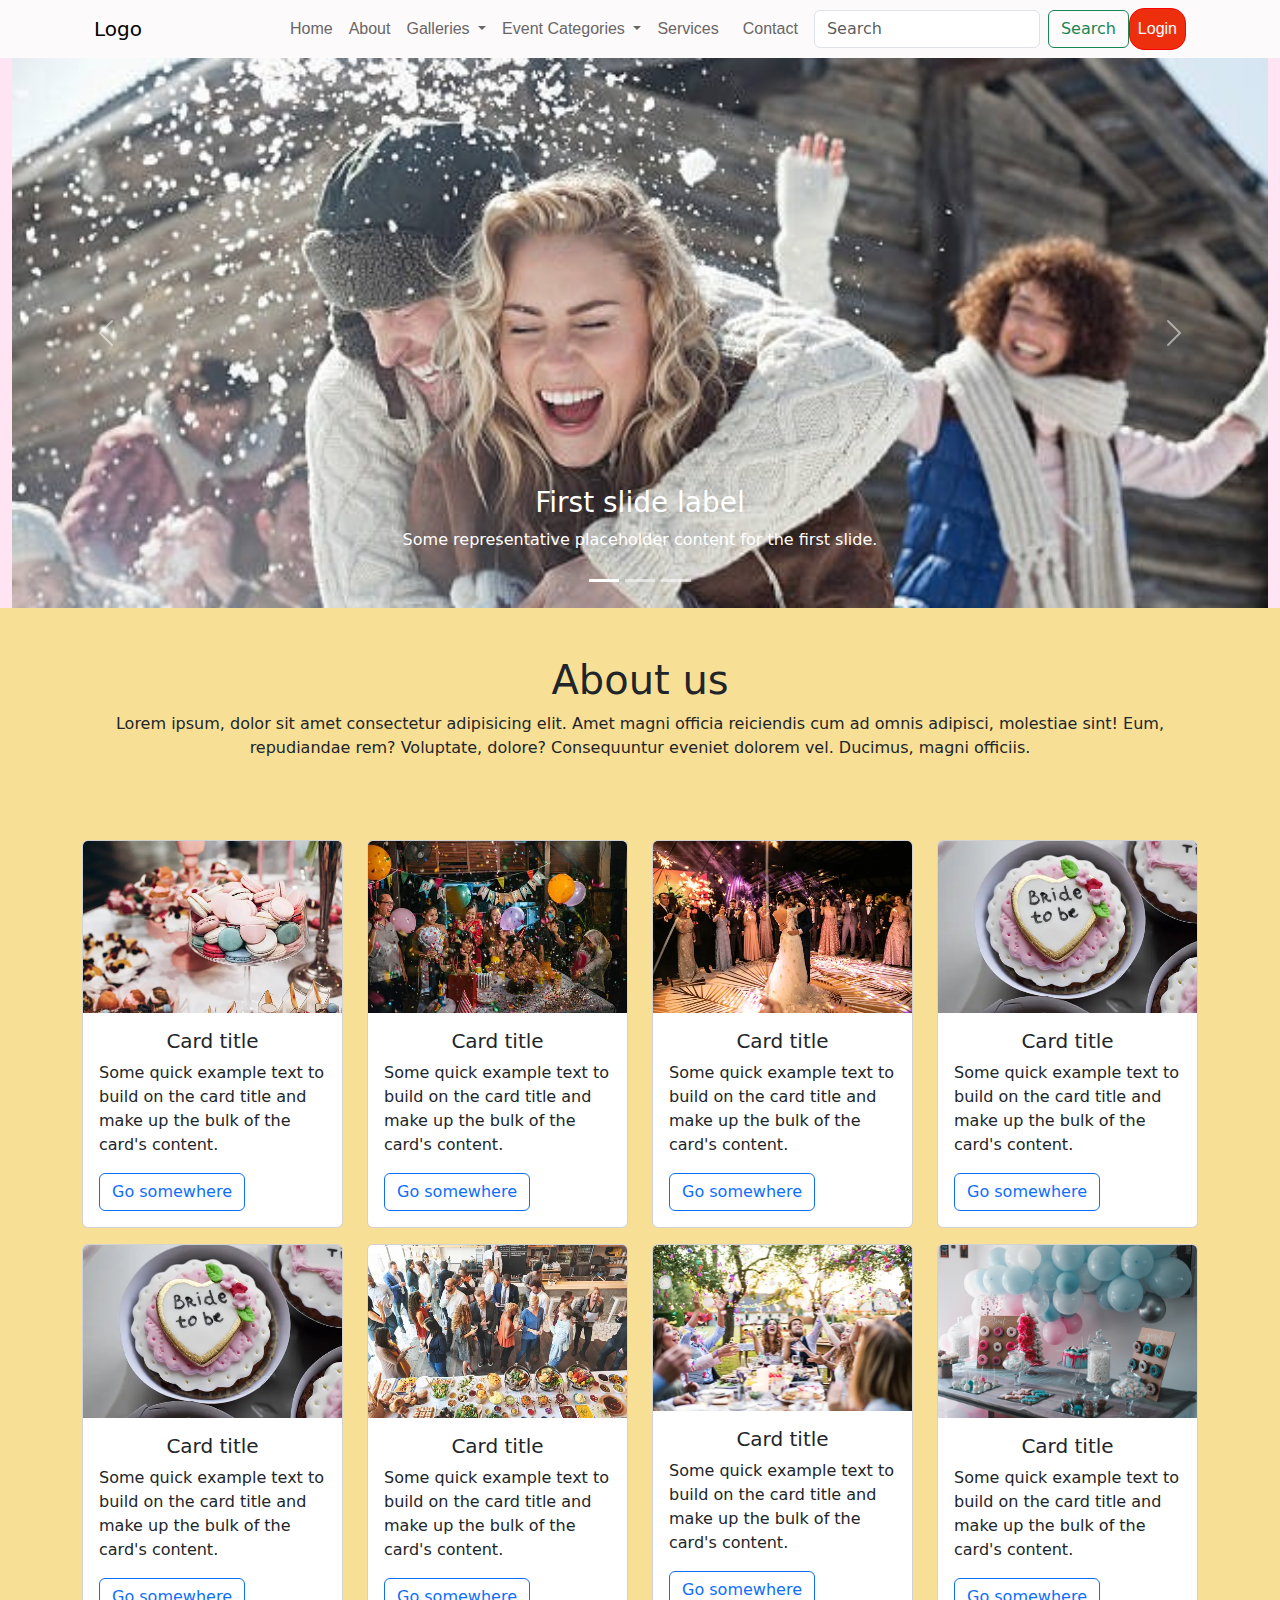
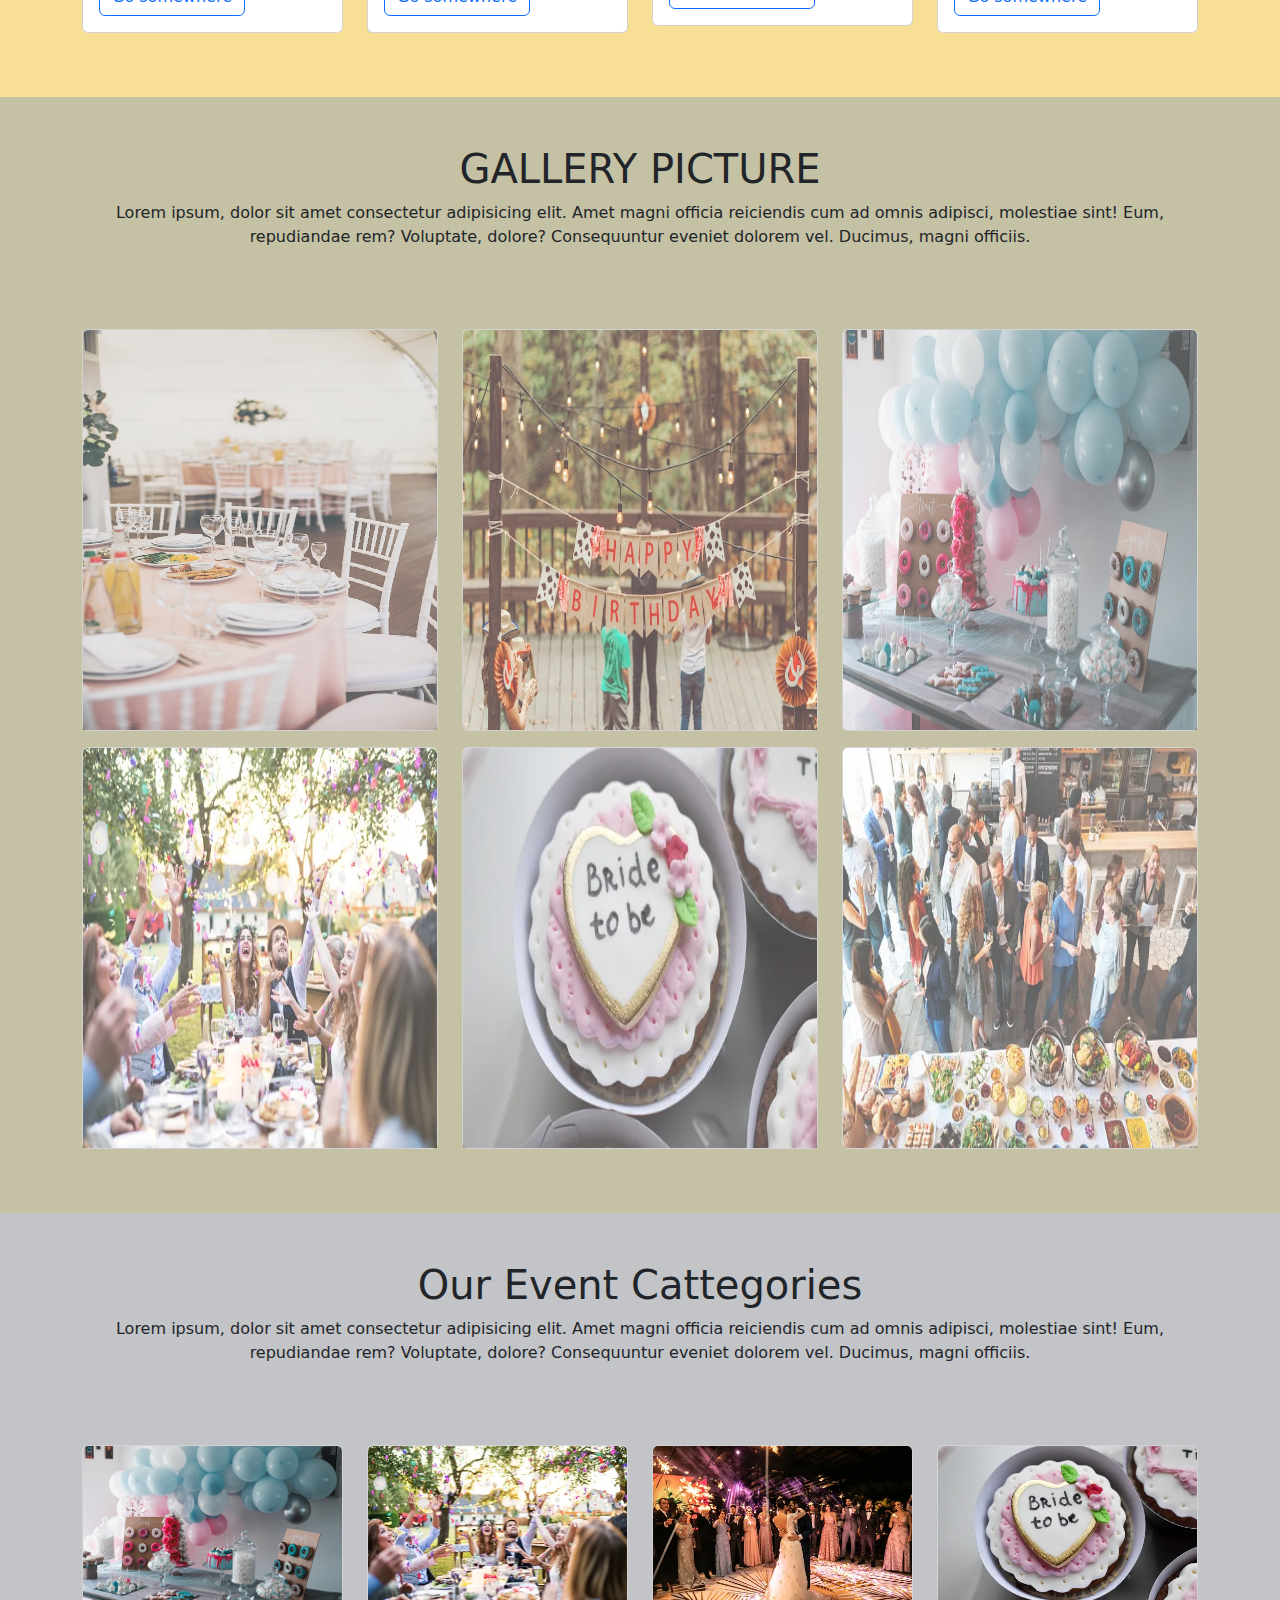
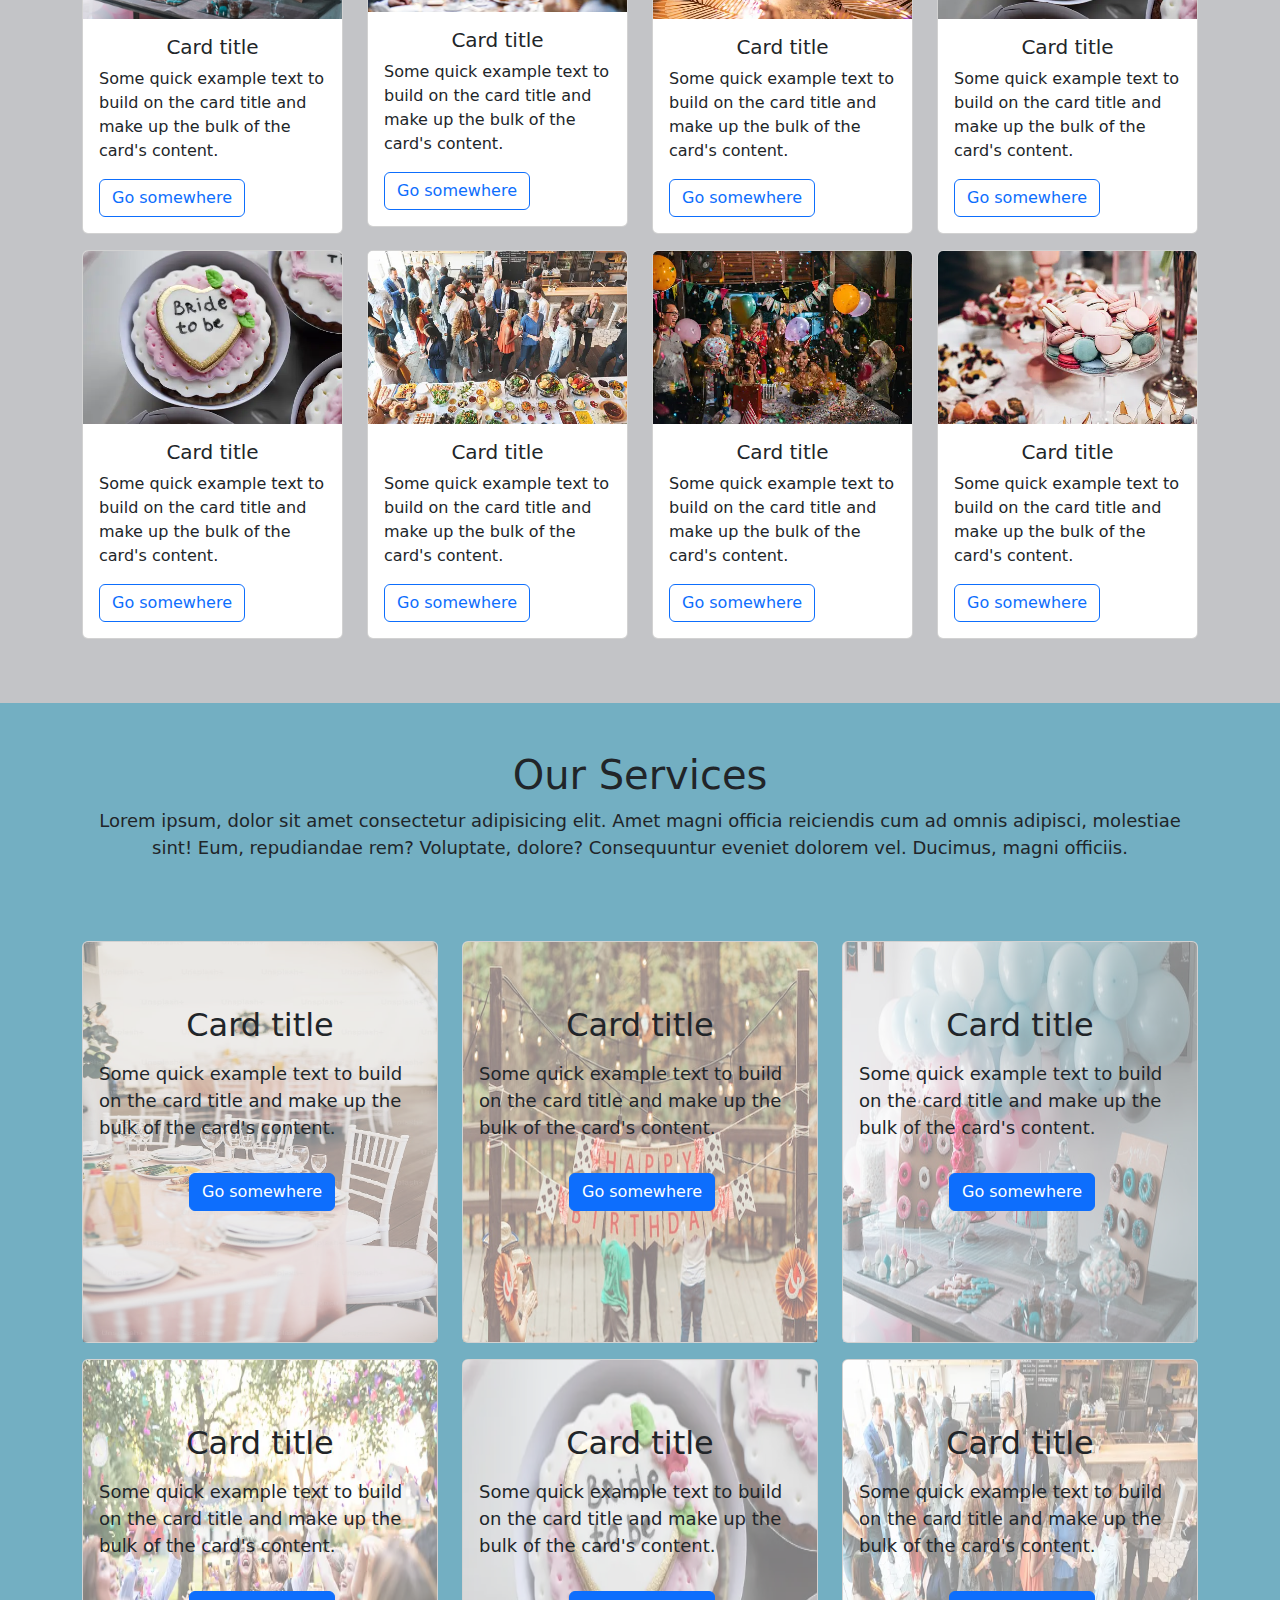
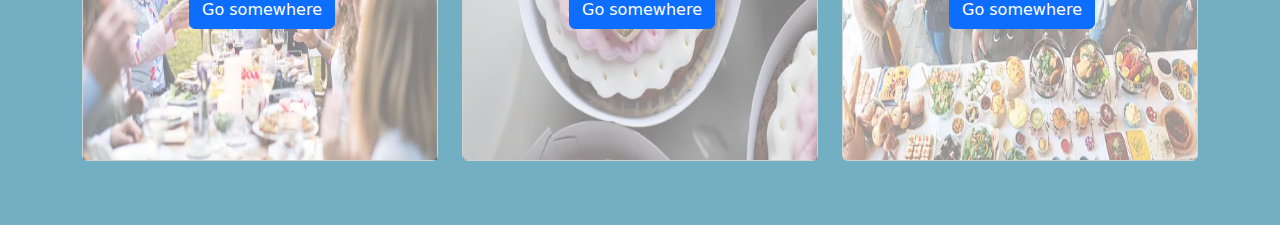
<file: index.html>
<!DOCTYPE html>
<html lang="en">

  <head>
    <meta charset="UTF-8">
    <meta name="viewport" content="width=device-width, initial-scale=1.0">
    <!-- boostrap link -->
    <link
      href="https://cdn.jsdelivr.net/npm/bootstrap@5.1.3/dist/css/bootstrap.min.css"
      rel="stylesheet">
    <link rel="stylesheet" href="index.css">
    <title>Digital Event Planning & Solution</title>

  </head>

  <body>
    <div class="container-fluid sticky-top">
      <div class="container">
        <nav class="navbar navbar-expand-lg ">
          <div class="container-fluid">
            <a class="navbar-brand " href="#">Logo</a>
            <button class="navbar-toggler navbar-light" type="button"
              data-bs-toggle="collapse"
              data-bs-target="#navbarSupportedContent"
              aria-controls="navbarSupportedContent" aria-expanded="false"
              aria-label="Toggle navigation">
              <span class="navbar-toggler-icon"></span>
            </button>
            <div class="collapse navbar-collapse" id="navbarSupportedContent">
              <ul class="navbar-nav ms-auto mb-2 mb-lg-0">
                <li class="nav-item">
                  <a class="nav-link" aria-current="page" href="#">Home</a>
                </li>
                <li class="nav-item">
                  <a class="nav-link" href="#aboutus">About</a>
                </li>
                <li class="nav-item dropdown">
                  <a class="nav-link dropdown-toggle" href="#galleries"
                    id="navbarDropdown" role="button"
                    data-bs-toggle="dropdown" aria-expanded="false">
                    Galleries
                  </a>
                  <ul class="dropdown-menu" aria-labelledby="navbarDropdown">
                    <li><a class="dropdown-item" href="#galleries">Event Themes</a></li>
                    <li><a class="dropdown-item" href="#galleries">Decorations</a></li>
                    <li><a class="dropdown-item" href="#galleries">Past Events</a></li>

                  </ul>
                </li>
                <li class="nav-item dropdown">
                  <a class="nav-link dropdown-toggle" href="#categories"
                    id="navbarDropdown" role="button"
                    data-bs-toggle="dropdown" aria-expanded="false">
                    Event Categories
                  </a>
                  <ul class="dropdown-menu" aria-labelledby="navbarDropdown">

                    <li style="position: relative;" class="something"><a
                        class="dropdown-item "
                        href="#categories">Parties</a>
                      <ul
                        style="position: absolute; left: 158px; top: 0px; background-color: rgb(253, 254, 255);">
                        <li><a class="dropdown-item" href="menu.html">Birthday
                            parties</a></li>
                        <li><a class="dropdown-item" href="menu.html">Anniversary
                            parties</a></li>
                        <li><a class="dropdown-item" href="menu.html">College
                            parties</a></li>
                        <li><a class="dropdown-item" href="menu.html">School
                            parties</a></li>
                      </ul>

                    </li>
                    <li>
                      <hr class="dropdown-divider">
                    </li>
                    <li style="position: relative;" class="something"><a
                        class="dropdown-item " href="#categories">Wedding
                        Events</a>
                      <ul
                        style="position: absolute; left: 158px; top: 0px; background-color: rgb(253, 254, 255); margin-left: auto;">
                        <li><a class="dropdown-item" href="menu.html">Engagement</a></li>
                        <li><a class="dropdown-item" href="menu.html">Mayun</a></li>
                        <li><a class="dropdown-item" href="menu.html">Mehndi</a></li>
                        <li><a class="dropdown-item" href="menu.html">Barat</a></li>
                        <li><a class="dropdown-item" href="menu.html">Waleema</a></li>
                      </ul>

                    </li>

                  </ul>
                </li>
                <li class="nav-item me-2">
                  <a class="nav-link" href="#services">Services</a>
                </li>
                <li class="nav-item me-2">
                  <a class="nav-link" href="contact.html">Contact</a>
                </li>
              </ul>
              <form class="d-flex ">
                <input class="form-control me-2" type="search"
                  placeholder="Search" aria-label="Search">
                <button class="btn btn-outline-success" type="submit">Search</button>

              </form>
              <ul class="navbar-nav mb-lg-0">
                <li class="nav-item text-center">
                  <a class="nav-link login" href="login.html">Login</a>
                </li>
              </ul>

            </div>
          </div>
        </nav>
      </div>
    </div>

    <div class="container-fluid slider">
      <!-- <div class="container"> -->
      <div class="row">
        <div id="carouselExampleCaptions" class="carousel slide"
          data-bs-ride="carousel">
          <div class="carousel-indicators">
            <button type="button" data-bs-target="#carouselExampleCaptions"
              data-bs-slide-to="0" class="active"
              aria-current="true" aria-label="Slide 1"></button>
            <button type="button" data-bs-target="#carouselExampleCaptions"
              data-bs-slide-to="1"
              aria-label="Slide 2"></button>
            <button type="button" data-bs-target="#carouselExampleCaptions"
              data-bs-slide-to="2"
              aria-label="Slide 3"></button>
          </div>
          <div class="carousel-inner image">
            <div class="carousel-item active ">

              <div class="slider1 img-fluid">

              </div>
              <div class="carousel-caption d-none d-md-block">
                <h3>First slide label</h3>
                <p>Some representative placeholder content for the first
                  slide.</p>
              </div>
            </div>
            <div class="carousel-item">

              <div class="slider2 img-fluid">
              </div>
              <div class="carousel-caption d-none d-md-block">
                <h3>Second slide label</h3>
                <p>Some representative placeholder content for the second
                  slide.</p>
              </div>

            </div>
            <div class="carousel-item">

              <div class="slider3 img-fluid">
              </div>
              <div class="carousel-caption d-none d-md-block">
                <h3>Third slide label</h3>
                <p>Some representative placeholder content for the third
                  slide.</p>
              </div>
              <button class="carousel-control-prev" type="button"
                data-bs-target="#carouselExampleCaptions"
                data-bs-slide="prev">
                <span class="carousel-control-prev-icon" aria-hidden="true"></span>
                <span class="visually-hidden">Previous</span>
              </button>
              <button class="carousel-control-next" type="button"
                data-bs-target="#carouselExampleCaptions"
                data-bs-slide="next">
                <span class="carousel-control-next-icon" aria-hidden="true"></span>
                <span class="visually-hidden">Next</span>
              </button>
            </div>
            <button class="carousel-control-prev" type="button"
              data-bs-target="#carouselExampleCaptions"
              data-bs-slide="prev">
              <span class="carousel-control-prev-icon" aria-hidden="true"></span>
              <span class="visually-hidden">Previous</span>
            </button>
            <button class="carousel-control-next" type="button"
              data-bs-target="#carouselExampleCaptions"
              data-bs-slide="next">
              <span class="carousel-control-next-icon" aria-hidden="true"></span>
              <span class="visually-hidden">Next</span>
            </button>
          </div>
        </div>
      </div>
    </div>

    <!-- aboutus -->

    <div id="aboutus" class="container-fluid aboutus">
      <div class="container">
        <div class="row">
          <div class="mt-5 mb-5">
            <h1 class="text-center">About us </h1>
            <p class="text-center">Lorem ipsum, dolor sit amet consectetur
              adipisicing elit. Amet magni officia reiciendis cum ad omnis
              adipisci, molestiae sint! Eum, repudiandae rem? Voluptate, dolore?
              Consequuntur eveniet dolorem vel. Ducimus, magni officiis.</p>
          </div>
          <div class="col-lg-3 col-md-4 col-sm-6 mt-3">

            <div class="card">
              <img src="./image/istockphoto-1006692182-170667a.webp"
                class="card-img-top" alt="...">
              <div class="card-body">
                <h5 class="card-title text-center">Card title</h5>
                <p class="card-text">Some quick example text to build on the
                  card title and make up the bulk of the card's content.</p>
                <a href="#" class="btn btn-outline-primary">Go somewhere</a>
              </div>
            </div>
          </div>
          <div class="col-lg-3 col-md-4 col-sm-6 mt-3">
            <div class="card">
              <img src="./image/istockphoto-1139957268-170667a.webp"
                class="card-img-top" alt="...">
              <div class="card-body">
                <h5 class="card-title text-center">Card title</h5>
                <p class="card-text">Some quick example text to build on the
                  card title and make up the bulk of the card's content.</p>
                <a href="#" class="btn btn-outline-primary">Go somewhere</a>
              </div>
            </div>
          </div>

          <div class="col-lg-3 col-md-4 col-sm-6 mt-3">
            <div class="card">
              <img src="./image/istockphoto-1169564701-170667a.webp"
                class="card-img-top" alt="...">
              <div class="card-body">
                <h5 class="card-title text-center">Card title</h5>
                <p class="card-text">Some quick example text to build on the
                  card title and make up the bulk of the card's content.</p>
                <a href="#" class="btn btn-outline-primary">Go somewhere</a>
              </div>
            </div>
          </div>
          <div class="col-lg-3 col-md-4 col-sm-6 mt-3">
            <div class="card">
              <img src="./image/istockphoto-1317112064-170667a.webp"
                class="card-img-top" alt="...">
              <div class="card-body">
                <h5 class="card-title text-center">Card title</h5>
                <p class="card-text">Some quick example text to build on the
                  card title and make up the bulk of the card's content.</p>
                <a href="#" class="btn btn-outline-primary">Go somewhere</a>
              </div>
            </div>
          </div>
          <div class="col-lg-3 col-md-4 col-sm-6 mt-3">
            <div class="card">
              <img src="./image/istockphoto-1317112064-170667a.webp"
                class="card-img-top" alt="...">
              <div class="card-body">
                <h5 class="card-title text-center">Card title</h5>
                <p class="card-text">Some quick example text to build on the
                  card title and make up the bulk of the card's content.</p>
                <a href="#" class="btn btn-outline-primary">Go somewhere</a>
              </div>
            </div>
          </div>
          <div class="col-lg-3 col-md-4 col-sm-6 mt-3">
            <div class="card">
              <img src="./image/istockphoto-665393236-170667a.webp"
                class="card-img-top" alt="...">
              <div class="card-body">
                <h5 class="card-title text-center">Card title</h5>
                <p class="card-text">Some quick example text to build on the
                  card title and make up the bulk of the card's content.</p>
                <a href="#" class="btn btn-outline-primary">Go somewhere</a>
              </div>
            </div>
          </div>
          <div class="col-lg-3 col-md-4 col-sm-6 mt-3">
            <div class="card">
              <img src="./image/istockphoto-975796400-170667a.webp"
                class="card-img-top" alt="...">
              <div class="card-body">
                <h5 class="card-title text-center">Card title</h5>
                <p class="card-text">Some quick example text to build on the
                  card title and make up the bulk of the card's content.</p>
                <a href="#" class="btn btn-outline-primary">Go somewhere</a>
              </div>
            </div>
          </div>
          <div class="col-lg-3 col-md-4 col-sm-6 mt-3">
            <div class="card">
              <img src="./image/photo-1562967005-a3c85514d3e9 (1).jpeg"
                class="card-img-top" alt="...">
              <div class="card-body">
                <h5 class="card-title text-center">Card title</h5>
                <p class="card-text">Some quick example text to build on the
                  card title and make up the bulk of the card's content.</p>
                <a href="#" class="btn btn-outline-primary">Go somewhere</a>
              </div>
            </div>
          </div>
        </div>
      </div>
    </div>

    <!-- gallery picture -->

    <div id="galleries" class="container-fluid gallery">
      <div class="container imagee">
        <div class="row">
          <div class="mt-5 mb-5">
            <h1 class="text-center">GALLERY PICTURE </h1>
            <p class="text-center">Lorem ipsum, dolor sit amet consectetur
              adipisicing elit. Amet magni officia reiciendis cum ad omnis
              adipisci, molestiae sint! Eum, repudiandae rem? Voluptate, dolore?
              Consequuntur eveniet dolorem vel. Ducimus, magni officiis.</p>
          </div>

          <div class="col-lg-4 col-md-4 col-sm-6 mt-3">

            <div class="card">
              <img src="./image/premium_photo-1661386039533-c638967d8e21.jpeg"
                class="card-img-top" alt="...">
              <!-- <div class="card-body">
                <h5 class="card-title text-center">Card title</h5>
                <p class="card-text">Some quick example text to build on the
                  card title and make up the bulk of the card's content.</p>
                <a href="#" class="btn btn-outline-primary">Go somewhere</a>
              </div> -->
            </div>
          </div>
          <div class="col-lg-4 col-md-4 col-sm-6 mt-3">
            <div class="card">
              <img src="./image/photo-1602631985686-1bb0e6a8696e.jpeg"
                class="card-img-top" alt="...">
              <!-- <div class="card-body">
                <h5 class="card-title text-center">Card title</h5>
                <p class="card-text">Some quick example text to build on the
                  card title and make up the bulk of the card's content.</p>
                <a href="#" class="btn btn-outline-primary">Go somewhere</a>
              </div> -->
            </div>
          </div>

          <div class="col-lg-4 col-md-4 col-sm-6 mt-3 ">
            <div class="card">
              <img src="./image/photo-1562967005-a3c85514d3e9.jpeg"
                class="card-img-top" alt="...">
              <!-- <div class="card-body">
                <h5 class="card-title text-center">Card title</h5>
                <p class="card-text">Some quick example text to build on the
                  card title and make up the bulk of the card's content.</p>
                <a href="#" class="btn btn-outline-primary">Go somewhere</a>
              </div> -->
            </div>
          </div>

          <div class="col-lg-4 col-md-4 col-sm-6 mt-3">
            <div class="card">
              <img src="./image/istockphoto-975796400-170667a.webp"
                class="card-img-top" alt="...">
              <!-- <div class="card-body">
                <h5 class="card-title text-center">Card title</h5>
                <p class="card-text">Some quick example text to build on the
                  card title and make up the bulk of the card's content.</p>
                <a href="#" class="btn btn-outline-primary">Go somewhere</a>
              </div> -->
            </div>
          </div>
          <div class="col-lg-4 col-md-4 col-sm-6 mt-3">
            <div class="card">
              <img src="./image/istockphoto-1317112064-170667a.webp"
                class="card-img-top" alt="...">
              <!-- <div class="card-body">
                <h5 class="card-title text-center">Card title</h5>
                <p class="card-text">Some quick example text to build on the
                  card title and make up the bulk of the card's content.</p>
                <a href="#" class="btn btn-outline-primary">Go somewhere</a>
              </div> -->
            </div>
          </div>
          <div class="col-lg-4 col-md-4 col-sm-6 mt-3">
            <div class="card">
              <img src="./image/istockphoto-665393236-170667a.webp"
                class="card-img-top" alt="...">
              <!-- <div class="card-body">
                <h5 class="card-title text-center">Card title</h5>
                <p class="card-text">Some quick example text to build on the
                  card title and make up the bulk of the card's content.</p>
                <a href="#" class="btn btn-outline-primary">Go somewhere</a>
              </div> -->
            </div>
          </div>

        </div>
      </div>
    </div>

    <!-- event categries -->

    <div id="categories" class="container-fluid event">
      <div class="container">
        <div class="row">
          <div class="mt-5 mb-5">
            <h1 class="text-center">Our Event Cattegories </h1>
            <p class="text-center">Lorem ipsum, dolor sit amet consectetur
              adipisicing elit. Amet magni officia reiciendis cum ad omnis
              adipisci, molestiae sint! Eum, repudiandae rem? Voluptate, dolore?
              Consequuntur eveniet dolorem vel. Ducimus, magni officiis.</p>
          </div>
          <div class="col-lg-3 col-md-4 col-sm-6 mt-3">

            <div class="card">
              <img src="./image/photo-1562967005-a3c85514d3e9 (1).jpeg  "
                class="card-img-top" alt="...">
              <div class="card-body">
                <h5 class="card-title text-center">Card title</h5>
                <p class="card-text">Some quick example text to build on the
                  card title and make up the bulk of the card's content.</p>
                <a href="#" class="btn btn-outline-primary">Go somewhere</a>
              </div>
            </div>
          </div>
          <div class="col-lg-3 col-md-4 col-sm-6 mt-3">
            <div class="card">
              <img src="./image/istockphoto-975796400-170667a.webp"
                class="card-img-top" alt="...">
              <div class="card-body">
                <h5 class="card-title text-center">Card title</h5>
                <p class="card-text">Some quick example text to build on the
                  card title and make up the bulk of the card's content.</p>
                <a href="#" class="btn btn-outline-primary">Go somewhere</a>
              </div>
            </div>
          </div>

          <div class="col-lg-3 col-md-4 col-sm-6 mt-3">
            <div class="card">
              <img src="./image/istockphoto-1169564701-170667a.webp"
                class="card-img-top" alt="...">
              <div class="card-body">
                <h5 class="card-title text-center">Card title</h5>
                <p class="card-text">Some quick example text to build on the
                  card title and make up the bulk of the card's content.</p>
                <a href="#" class="btn btn-outline-primary">Go somewhere</a>
              </div>
            </div>
          </div>
          <div class="col-lg-3 col-md-4 col-sm-6 mt-3">
            <div class="card">
              <img src="./image/istockphoto-1317112064-170667a.webp"
                class="card-img-top" alt="...">
              <div class="card-body">
                <h5 class="card-title text-center">Card title</h5>
                <p class="card-text">Some quick example text to build on the
                  card title and make up the bulk of the card's content.</p>
                <a href="#" class="btn btn-outline-primary">Go somewhere</a>
              </div>
            </div>
          </div>
          <div class="col-lg-3 col-md-4 col-sm-6 mt-3">
            <div class="card">
              <img src="./image/istockphoto-1317112064-170667a.webp"
                class="card-img-top" alt="...">
              <div class="card-body">
                <h5 class="card-title text-center">Card title</h5>
                <p class="card-text">Some quick example text to build on the
                  card title and make up the bulk of the card's content.</p>
                <a href="#" class="btn btn-outline-primary">Go somewhere</a>
              </div>
            </div>
          </div>
          <div class="col-lg-3 col-md-4 col-sm-6 mt-3">
            <div class="card">
              <img src="./image/istockphoto-665393236-170667a.webp"
                class="card-img-top" alt="...">
              <div class="card-body">
                <h5 class="card-title text-center">Card title</h5>
                <p class="card-text">Some quick example text to build on the
                  card title and make up the bulk of the card's content.</p>
                <a href="#" class="btn btn-outline-primary">Go somewhere</a>
              </div>
            </div>
          </div>
          <div class="col-lg-3 col-md-4 col-sm-6 mt-3">
            <div class="card">
              <img src="./image/istockphoto-1139957268-170667a.webp"
                class="card-img-top" alt="...">
              <div class="card-body">
                <h5 class="card-title text-center">Card title</h5>
                <p class="card-text">Some quick example text to build on the
                  card title and make up the bulk of the card's content.</p>
                <a href="#" class="btn btn-outline-primary">Go somewhere</a>
              </div>
            </div>
          </div>
          <div class="col-lg-3 col-md-4 col-sm-6 mt-3">
            <div class="card">
              <img src="./image/istockphoto-1006692182-170667a.webp"
                class="card-img-top" alt="...">
              <div class="card-body">
                <h5 class="card-title text-center">Card title</h5>
                <p class="card-text">Some quick example text to build on the
                  card title and make up the bulk of the card's content.</p>
                <a href="#" class="btn btn-outline-primary">Go somewhere</a>
              </div>
            </div>
          </div>
        </div>
      </div>
    </div>

    <!-- services -->

    <div id="services" class="container-fluid services">
      <div class="container imagee1">
        <div class="row">
          <div class="mt-5 mb-5">
            <h1 class="text-center">Our Services </h1>
            <p class="text-center">Lorem ipsum, dolor sit amet consectetur
              adipisicing elit. Amet magni officia reiciendis cum ad omnis
              adipisci, molestiae sint! Eum, repudiandae rem? Voluptate, dolore?
              Consequuntur eveniet dolorem vel. Ducimus, magni officiis.</p>
          </div>

          <div class="col-lg-4 col-md-4 col-sm-6 mt-3">

            <div class="card">
              <div class="image-overlay"><img
                  src="./image/premium_photo-1661386039533-c638967d8e21.jpeg"
                  class="card-img-top" alt="..."></div>

              <div class="card-body card-img-overlay mt-5">
                <h2 class="card-title text-center">Card title</h5>
                <p class="card-text mt-3 ">Some
                  quick example text to build on
                  the
                  card title and make up the bulk of the card's content.</p>
                <a href="#" class="btn btn-primary  mt-3"
                  style="margin-left: 90px;">Go
                  somewhere</a>
              </div>
            </div>
          </div>
          <div class="col-lg-4 col-md-4 col-sm-6 mt-3">
            <div class="card">
              <img src="./image/photo-1602631985686-1bb0e6a8696e.jpeg"
                class="card-img-top" alt="...">
              <div class="card-body card-img-overlay mt-5">
                <h2 class="card-title text-center">Card title</h5>
                <p class="card-text mt-3 ">Some
                  quick example text to build on
                  the
                  card title and make up the bulk of the card's content.</p>
                <a href="#" class="btn btn-primary  mt-3"
                  style="margin-left: 90px;">Go
                  somewhere</a>
              </div>
            </div>
          </div>

          <div class="col-lg-4 col-md-4 col-sm-6 mt-3 ">
            <div class="card">
              <img src="./image/photo-1562967005-a3c85514d3e9.jpeg"
                class="card-img-top" alt="...">
              <div class="card-body card-img-overlay mt-5">
                <h2 class="card-title text-center">Card title</h5>
                <p class="card-text mt-3 ">Some
                  quick example text to build on
                  the
                  card title and make up the bulk of the card's content.</p>
                <a href="#" class="btn btn-primary  mt-3"
                  style="margin-left: 90px;">Go
                  somewhere</a>
              </div>
            </div>
          </div>

          <div class="col-lg-4 col-md-4 col-sm-6 mt-3">
            <div class="card">
              <img src="./image/istockphoto-975796400-170667a.webp"
                class="card-img-top" alt="...">
              <div class="card-body card-img-overlay mt-5">
                <h2 class="card-title text-center">Card title</h5>
                <p class="card-text mt-3 ">Some
                  quick example text to build on
                  the
                  card title and make up the bulk of the card's content.</p>
                <a href="#" class="btn btn-primary  mt-3"
                  style="margin-left: 90px;">Go
                  somewhere</a>
              </div>
            </div>
          </div>
          <div class="col-lg-4 col-md-4 col-sm-6 mt-3">
            <div class="card">
              <img src="./image/istockphoto-1317112064-170667a.webp"
                class="card-img-top" alt="...">
              <div class="card-body card-img-overlay mt-5">
                <h2 class="card-title text-center">Card title</h5>
                <p class="card-text mt-3 ">Some
                  quick example text to build on
                  the
                  card title and make up the bulk of the card's content.</p>
                <a href="#" class="btn btn-primary  mt-3"
                  style="margin-left: 90px;">Go
                  somewhere</a>
              </div>
            </div>
          </div>
          <div class="col-lg-4 col-md-4 col-sm-6 mt-3">
            <div class="card">
              <img src="./image/istockphoto-665393236-170667a.webp"
                class="card-img-top" alt="...">
              <div class="card-body card-img-overlay mt-5">
                <h2 class="card-title text-center">Card title</h5>
                <p class="card-text mt-3 ">Some
                  quick example text to build on
                  the
                  card title and make up the bulk of the card's content.</p>
                <a href="#" class="btn btn-primary  mt-3"
                  style="margin-left: 90px;">Go
                  somewhere</a>
              </div>
            </div>
          </div>

        </div>
      </div>
    </div>

    <!-- Separate Popper and Bootstrap JS -->
    <script
      src="https://cdn.jsdelivr.net/npm/@popperjs/core@2.10.2/dist/umd/popper.min.js"></script>
    <script
      src="https://cdn.jsdelivr.net/npm/bootstrap@5.1.3/dist/js/bootstrap.min.js"></script>

  </body>

</html>
</file>
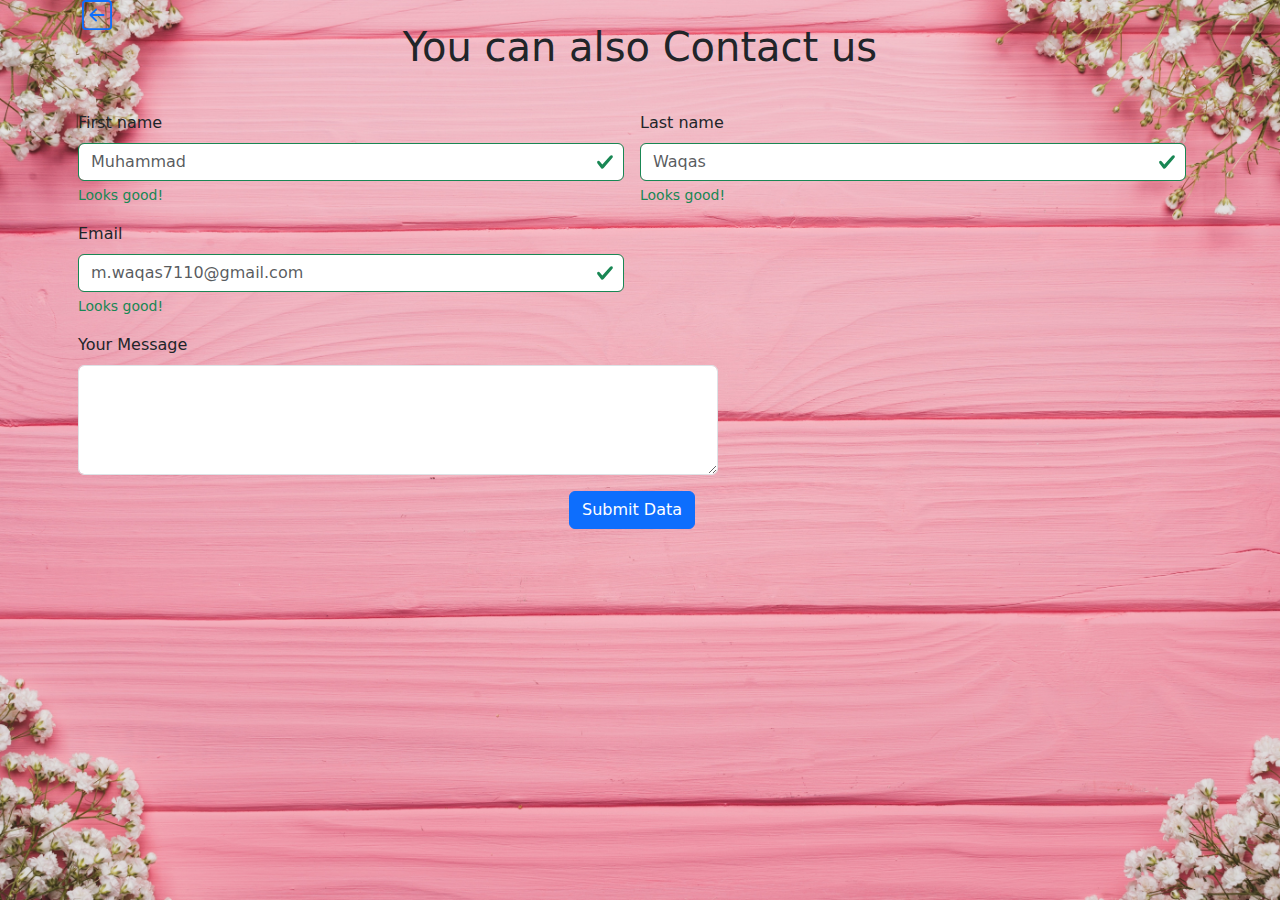
<file: contact.html>
<!DOCTYPE html>
<html lang="en">
    <head>
        <meta charset="UTF-8">
        <meta name="viewport" content="width=device-width, initial-scale=1.0">
        <title>Digital Event Planning & Solution</title>
        <!-- boostrap link -->
        <link
            href="https://cdn.jsdelivr.net/npm/bootstrap@5.1.3/dist/css/bootstrap.min.css"
            rel="stylesheet">
        <link rel="stylesheet" href="contact.css">
    </head>
    <body>

        <div class="container-fluid">
            <img src="./image/contact.jpg" alt srcset>
            <div class="container">

                <div class="row">
                    <div class="col-3">

                        <a href="index.html"> <svg
                                xmlns="http://www.w3.org/2000/svg"
                                width="30"
                                height="30" fill="currentColor"
                                class="bi bi-arrow-left-square"
                                viewBox="0 0 16 16">
                                <path fill-rule="evenodd"
                                    d="M15 2a1 1 0 0 0-1-1H2a1 1 0 0 0-1 1v12a1 1 0 0 0 1 1h12a1 1 0 0 0 1-1V2zM0 2a2 2 0 0 1 2-2h12a2 2 0 0 1 2 2v12a2 2 0 0 1-2 2H2a2 2 0 0 1-2-2V2zm11.5 5.5a.5.5 0 0 1 0 1H5.707l2.147 2.146a.5.5 0 0 1-.708.708l-3-3a.5.5 0 0 1 0-.708l3-3a.5.5 0 1 1 .708.708L5.707 7.5H11.5z" />
                            </svg>
                        </a>
                    </div>
                    <div class="col-6 text-center heading">
                        <h1>You can also <span>Contact</span>
                            us</h1>
                    </div>
                    <form class="row g-3">
                        <div class="col-md-6">
                            <label for="validationServer01" class="form-label">First
                                name</label>
                            <input type="text" class="form-control is-valid"
                                id="validationServer01" placeholder="Muhammad"
                                required>
                            <div class="valid-feedback">
                                Looks good!
                            </div>
                        </div>
                        <div class="col-md-6">
                            <label for="validationServer02" class="form-label">Last
                                name</label>
                            <input type="text" class="form-control is-valid"
                                id="validationServer02" placeholder="Waqas"
                                required>
                            <div class="valid-feedback">
                                Looks good!
                            </div>
                        </div>
                        <div class="col-md-6">
                            <label for="validationServer02" class="form-label">Email</label>
                            <input type="email" class="form-control is-valid"
                                id="validationServer02"
                                placeholder="m.waqas7110@gmail.com"
                                required>
                            <div class="valid-feedback">
                                Looks good!
                            </div>
                        </div>
                        <br><br>

                        <div class="col-md-7">
                            <label for="validationServer02" class="form-label">Your
                                Message</label>
                            <textarea class="form-control"
                                style="padding: 30px;" row="4"
                                aria-label="With textarea" required></textarea>
                        </div>

                        <div class="col-12 text-center">
                            <button class="btn btn-primary" type="submit">Submit
                                Data</button>
                        </div>
                    </form>
                </div>
            </div>
        </div>

        <!-- Separate Popper and Bootstrap JS -->
        <script
            src="https://cdn.jsdelivr.net/npm/@popperjs/core@2.10.2/dist/umd/popper.min.js"></script>
        <script
            src="https://cdn.jsdelivr.net/npm/bootstrap@5.1.3/dist/js/bootstrap.min.js"></script>
    </body>
</html>
</file>
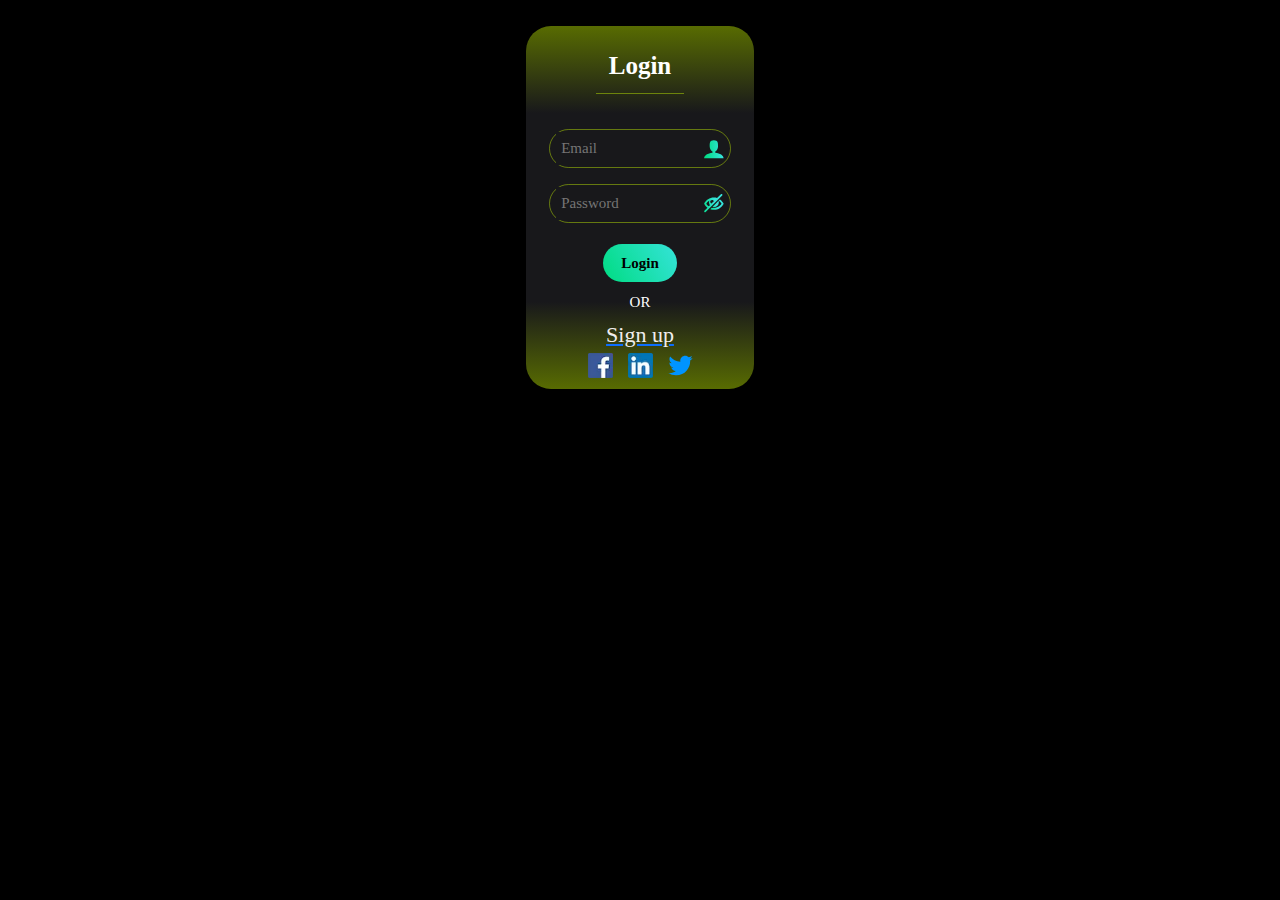
<file: login.html>
<!DOCTYPE html>
<html lang="en">

    <head>
        <meta charset="UTF-8">
        <meta name="viewport" content="width=device-width, initial-scale=1.0">
        <title>Digital Event Planning & Solution</title>

        <link
            href="https://cdn.jsdelivr.net/npm/bootstrap@5.2.3/dist/css/bootstrap.min.css"
            rel="stylesheet">
        <!-- <link rel="stylesheet" href="home.css"> -->
        <link rel="stylesheet" href="signup.css">

    </head>

    <body>

        <div class="container">
            <div class="login">
                <div class="heading">
                    <h2 class="title">Login</h2>
                </div>
                <form action class="form">

                    <div class="username">
                        <input type="email" name="email" id="email"
                            class="username2" placeholder='Email' />
                        <image style="width: 20px; height: 20px;" alt
                            src='./image/username.svg' />
                    </div>

                    <div class="username">
                        <input type='password' name="password" id="password"
                            class="username2" placeholder='Password' />
                        <image style="width: 20px; height: 20px;" alt
                            src='./image/password.svg' />
                    </div>

                    <button class="button">Login</button>
                </form>
                <p class="paragraph">OR</p>
                <a href="signup.html"><p class="desc">Sign up</p></a>
                <div class="social">
                    <a href='/https://www.facebook.com/'>
                        <image src='./image/FACEBOOK.webp'
                            style="width: 25px; height: 25px;" class="facebook"
                            alt='Image' />
                    </a>
                    <a href='/https://www.linkedin.com/'>
                        <image src='./image/LINKEDIN.webp'
                            style="width: 25px; height: 25px;" class="facebook"
                            alt='Image' />
                    </a>
                    <a href='//https://www.twitter.com/'>
                        <image src='./image/twitterb.svg'
                            style="width: 25px; height: 25px;"
                            className="facebook"
                            alt='Image' />
                    </a>
                </div>

            </div>
        </div>

        <script
            src="https://cdn.jsdelivr.net/npm/@popperjs/core@2.11.6/dist/umd/popper.min.js"></script>
        <script
            src="https://cdn.jsdelivr.net/npm/bootstrap@5.2.3/dist/js/bootstrap.min.js"></script>
    </body>

</html>
</file>
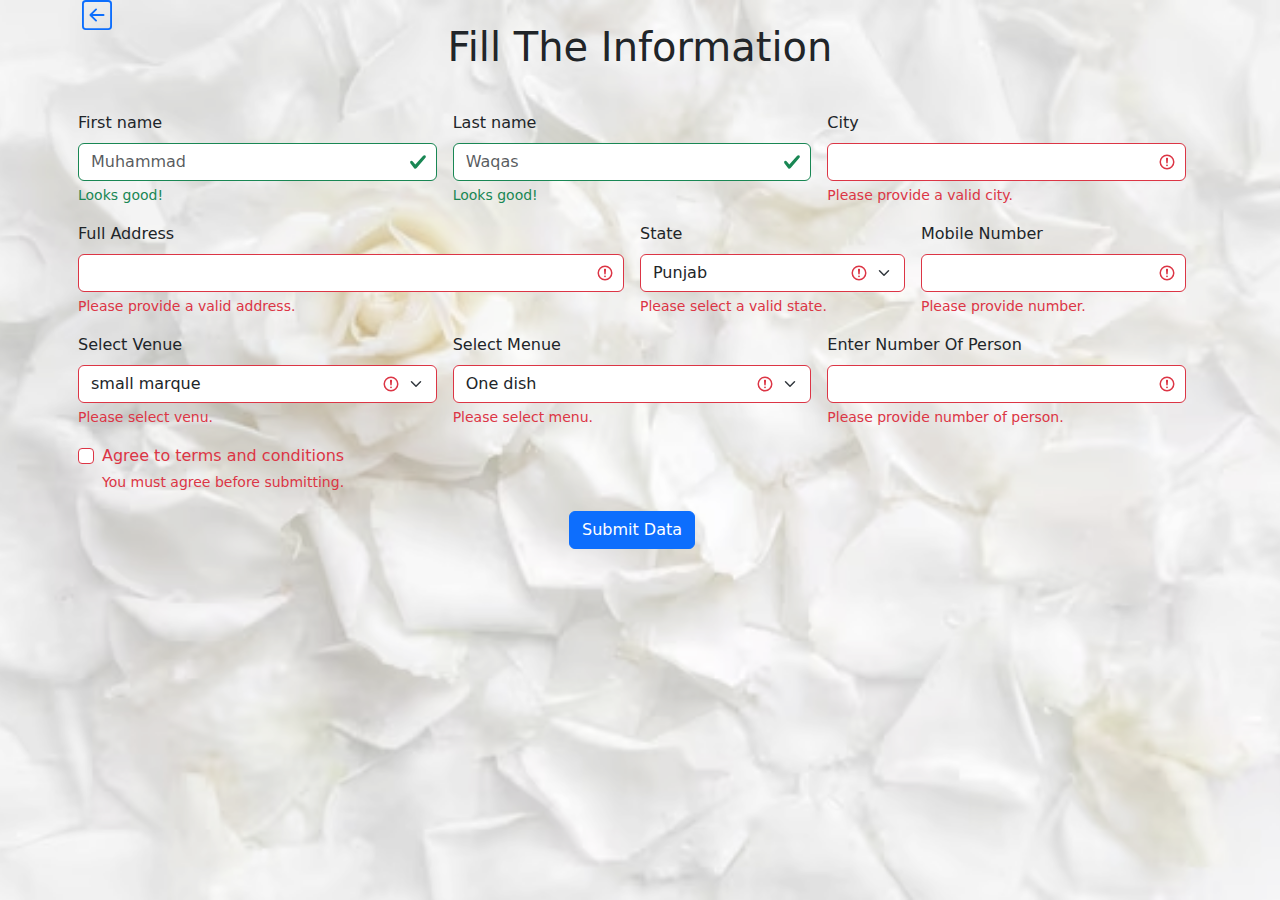
<file: menu.html>
<!DOCTYPE html>
<html lang="en">
    <head>
        <meta charset="UTF-8">
        <meta name="viewport" content="width=device-width, initial-scale=1.0">
        <title>Digital Event Planning & Solution</title>
        <!-- boostrap link -->
        <link
            href="https://cdn.jsdelivr.net/npm/bootstrap@5.1.3/dist/css/bootstrap.min.css"
            rel="stylesheet">
        <link rel="stylesheet" href="menu.css">
    </head>
    <body>

        <div class="container-fluid">
            <div class="container">
                <div class="row">
                    <div class="col-3">

                        <a href="index.html"> <svg
                                xmlns="http://www.w3.org/2000/svg"
                                width="30"
                                height="30" fill="currentColor"
                                class="bi bi-arrow-left-square"
                                viewBox="0 0 16 16">
                                <path fill-rule="evenodd"
                                    d="M15 2a1 1 0 0 0-1-1H2a1 1 0 0 0-1 1v12a1 1 0 0 0 1 1h12a1 1 0 0 0 1-1V2zM0 2a2 2 0 0 1 2-2h12a2 2 0 0 1 2 2v12a2 2 0 0 1-2 2H2a2 2 0 0 1-2-2V2zm11.5 5.5a.5.5 0 0 1 0 1H5.707l2.147 2.146a.5.5 0 0 1-.708.708l-3-3a.5.5 0 0 1 0-.708l3-3a.5.5 0 1 1 .708.708L5.707 7.5H11.5z" />
                            </svg>
                        </a>
                    </div>
                    <div class="col-6 text-center heading">
                        <h1>Fill The Information</h1>
                    </div>
                    <form class="row g-3">
                        <div class="col-md-4">
                            <label for="validationServer01" class="form-label">First
                                name</label>
                            <input type="text" class="form-control is-valid"
                                id="validationServer01" placeholder="Muhammad"
                                required>
                            <div class="valid-feedback">
                                Looks good!
                            </div>
                        </div>
                        <div class="col-md-4">
                            <label for="validationServer02" class="form-label">Last
                                name</label>
                            <input type="text" class="form-control is-valid"
                                id="validationServer02" placeholder="Waqas"
                                required>
                            <div class="valid-feedback">
                                Looks good!
                            </div>
                        </div>

                        <div class="col-md-4">
                            <label for="validationServer03" class="form-label">City</label>
                            <input type="text" class="form-control is-invalid"
                                id="validationServer03"
                                aria-describedby="validationServer03Feedback"
                                required>
                            <div id="validationServer03Feedback"
                                class="invalid-feedback">
                                Please provide a valid city.
                            </div>
                        </div>
                        <div class="col-md-6">
                            <label for="validationServer04" class="form-label">Full
                                Address</label>
                            <input type="text" class="form-control is-invalid"
                                id="validationServer04"
                                aria-describedby="validationServer03Feedback"
                                required>
                            <div id="validationServer03Feedback"
                                class="invalid-feedback">
                                Please provide a valid address.
                            </div>
                        </div>
                        <div class="col-md-3">
                            <label for="validationServer05" class="form-label">State</label>
                            <select class="form-select is-invalid"
                                id="validationServer05"
                                aria-describedby="validationServer04Feedback"
                                required>
                                <option selected disabled value>Punjab</option>
                                <option>Sindh</option>
                                <option>KPK</option>
                            </select>
                            <div id="validationServer05"
                                class="invalid-feedback">
                                Please select a valid state.
                            </div>
                        </div>
                        <div class="col-md-3">
                            <label for="validationServer06" class="form-label">Mobile
                                Number</label>
                            <input type="tel" class="form-control is-invalid"
                                id="validationServer06"
                                aria-describedby="validationServer05Feedback"
                                required>
                            <div id="validationServer06"
                                class="invalid-feedback">
                                Please provide number.
                            </div>
                        </div>
                        <div class="col-md-4">
                            <label for="validationServer07" class="form-label">Select
                                Venue</label>
                            <select class="form-select is-invalid"
                                id="validationServer07"
                                aria-describedby="validationServer07"
                                required>
                                <option selected disabled value>small marque</option>
                                <option>large marque</option>
                                <option>ideal marque</option>
                            </select>
                            <div id="validationServer07"
                                class="invalid-feedback">
                                Please select venu.
                            </div>
                        </div>
                        <div class="col-md-4">
                            <label for="validationServer08" class="form-label">Select
                                Menue</label>
                            <select class="form-select is-invalid"
                                id="validationServer08"
                                aria-describedby="validationServer08"
                                required>
                                <option selected disabled value>One dish</option>
                                <option>Two dish</option>
                                <option>ideal menu</option>
                            </select>
                            <div id="validationServer08"
                                class="invalid-feedback">
                                Please select menu.
                            </div>
                        </div>
                        <div class="col-md-4">
                            <label for="validationServer09" class="form-label">Enter
                                Number Of Person</label>
                            <input type="tel" class="form-control is-invalid"
                                id="validationServer09"
                                aria-describedby="validationServer05Feedback"
                                required>
                            <div id="validationServer09"
                                class="invalid-feedback">
                                Please provide number of person.
                            </div>
                        </div>
                        <div class="col-12">
                            <div class="form-check">
                                <input class="form-check-input is-invalid"
                                    type="checkbox" value id="invalidCheck10"
                                    aria-describedby="invalidCheck3Feedback"
                                    required>
                                <label class="form-check-label"
                                    for="invalidCheck10">
                                    Agree to terms and conditions
                                </label>
                                <div id="invalidCheck10"
                                    class="invalid-feedback">
                                    You must agree before submitting.
                                </div>
                            </div>
                        </div>
                        <div class="col-12 text-center">
                            <button class="btn btn-primary" type="submit">Submit
                                Data</button>
                        </div>
                    </form>
                </div>
            </div>
        </div>

        <!-- Separate Popper and Bootstrap JS -->
        <script
            src="https://cdn.jsdelivr.net/npm/@popperjs/core@2.10.2/dist/umd/popper.min.js"></script>
        <script
            src="https://cdn.jsdelivr.net/npm/bootstrap@5.1.3/dist/js/bootstrap.min.js"></script>
    </body>
</html>
</file>
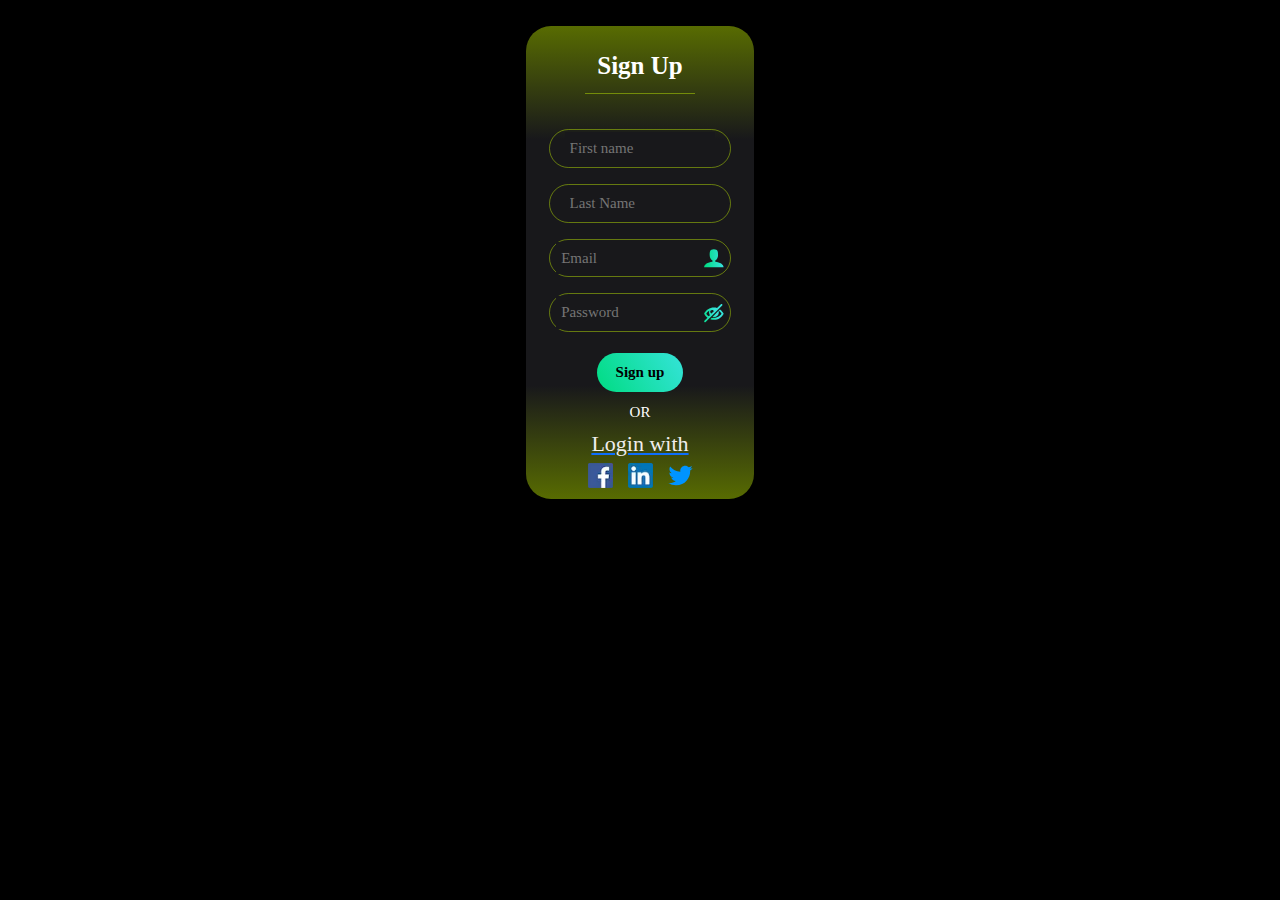
<file: signup.html>
<!DOCTYPE html>
<html lang="en">

    <head>
        <meta charset="UTF-8">
        <meta name="viewport" content="width=device-width, initial-scale=1.0">
        <title>Digital Event Planning & Solution</title>

        <link
            href="https://cdn.jsdelivr.net/npm/bootstrap@5.2.3/dist/css/bootstrap.min.css"
            rel="stylesheet">
        <!-- <link rel="stylesheet" href="home.css"> -->
        <link rel="stylesheet" href="signup.css">

    </head>

    <body>

        <div class="container">
            <div class="login">
                <div class="heading">
                    <h2 class="title">Sign Up</h2>
                </div>
                <form action class="form">
                    <div class="username">
                        <input type="text" name="firstname" id="firstname"
                            class="username2" placeholder='First name' />

                    </div>
                    <div class="username">
                        <input type="text" name="lastname" id="lastname"
                            class="username2" placeholder='Last Name' />

                    </div>
                    <div class="username">
                        <input type="email" name="email" id="email"
                            class="username2" placeholder='Email' />
                        <image style="width: 20px; height: 20px;" alt
                            src='./image/username.svg' />
                    </div>

                    <div class="username">
                        <input type='password' name="password" id="password"
                            class="username2" placeholder='Password' />
                        <image style="width: 20px; height: 20px;" alt
                            src='./image/password.svg' />
                    </div>

                    <button class="button">Sign up</button>
                </form>
                <p class="paragraph">OR</p>
                <a href><p class="desc">Login with</p></a>
                <div class="social">
                    <a href='/https://www.facebook.com/'>
                        <image src='./image/FACEBOOK.webp'
                            style="width: 25px; height: 25px;" class="facebook"
                            alt='Image' />
                    </a>
                    <a href='/https://www.linkedin.com/'>
                        <image src='./image/LINKEDIN.webp'
                            style="width: 25px; height: 25px;" class="facebook"
                            alt='Image' />
                    </a>
                    <a href='//https://www.twitter.com/'>
                        <image src='./image/twitterb.svg'
                            style="width: 25px; height: 25px;"
                            className="facebook"
                            alt='Image' />
                    </a>
                </div>

            </div>
        </div>

        <script
            src="https://cdn.jsdelivr.net/npm/@popperjs/core@2.11.6/dist/umd/popper.min.js"></script>
        <script
            src="https://cdn.jsdelivr.net/npm/bootstrap@5.2.3/dist/js/bootstrap.min.js"></script>
    </body>

</html>
</file>
<file: index.css>
.sticky-top{
    background-color: #fcfafb;

}
.login{
    background-color: rgb(238, 47, 14);
    border-radius: 15px;
    border: 1px solid red;
    
    color: white !important  ; 
}



.navbar-toggler{
    border: 1px solid #0dcaf0;
}
.nav-link{
    color: rgb(105, 102, 102);
    font-size: 16px;
    font-family: sans-serif;
}
.nav-link:hover{
    color: rgb(245, 245, 238);
    background-color: rgb(75, 73, 73);
    /* border: 0.8px solid; */
    /* padding: 6px; */
}


.something ul{
display: none;
list-style: none;
border: 1px solid rgb(180, 178, 178);
}
.something:hover ul{
 display: block;
}
.slider{
    background-color: #ffe4f3;
    
}
.slider1{
    
            width: 100%;
            height: 550px;
            background-image: url(./image/IMG-20230914-WA0008.jpg);
            background-position: 40% 30%;
            background-size: cover;
            background-repeat: no-repeat;
            
}
.slider2 {
    
            width: 100%;
            height: 550px;
            background-image: url(./image/istockphoto-1006692182-170667a.webp);
            background-position: 40% 30%;
            background-size: cover;
            background-repeat: no-repeat;
            
}

.slider3{

        width: 100%;
        height: 550px;
        background-image: url(./image/IMG-20230914-WA0014.jpg);
        background-position: 40% 30%;
        background-size: cover;
        background-repeat: no-repeat;
        
}


.aboutus{
    background-color:#f7df96;
    padding-bottom: 5%;
}
.card{
   
cursor: pointer;
/* transform: scale(1.03); */
transition:  1s;
}

.card:hover{
 background-color: rgb(247, 245, 245);


transform: scale(1.03);
}

.gallery{
background-color: #c4c1a4;
padding-bottom: 5%;
}


.imagee img{
height: 400px;
opacity: 0.7;

}
.imagee img:hover{
    opacity: 1;
     }



.event{
    background-color: #c3c4c7;
padding-bottom: 5%;
}

.services{
    background-color:#73afc2;
    padding-bottom: 5%;
}

 .imagee1 img{
    height: 400px;
    opacity: 0.5;
    
}

.services p{
    font-size: 18px;
}
</file>
<file: contact.css>
.heading{
    margin-top: 2%;
}


.container-fluid {
    position: relative;
    overflow: hidden;
    width: 100%;
    height: 100vh;
     
}

.container-fluid img {
    width: 100%;
    height: 100%; 
    object-fit: cover; 
    position: absolute;
    top: 0;
    left: 0;
    z-index: -1;
}

@media screen and (max-width: 768px) {
    .container-fluid img {
        height: 100%;
        width: 100%; 
    }
}
</file>
<file: signup.css>
html,
body {
  width: 100%;
  overflow-x: hidden;
  background-color: black;
  color: white;
  font-family: "Inter"; 
  justify-content: center;
  align-items: center;
  font-family: "Inter", Tofu;
  font-weight: 700;
}

.container{
    margin-top: 2%;
    width: 100%;
    height: 90%;
    display: flex;
    justify-content: center;
    align-items: center;
}
.login{
    width: 30%;
    border-radius: 25px;
    display: flex;
    justify-content: center;
    flex-direction: column;
    align-items: center;
    background: linear-gradient(180deg, rgba(200, 245, 3, 0.44)0%, rgba(24, 24, 27, 1) 24%, rgba(24, 24, 27, 1) 76%, rgba(200, 245, 3, 0.44) 100%);
    padding: 1%;
}

.form{
    width: 100%;
    display: flex;
    flex-direction: column;
    align-items: center;
    justify-content: center;
    padding: 2% 1% 0 1%;
}

.heading{
    margin-top: 5%;
    border-bottom: 1px solid rgba(200, 245, 3, 0.44);
    padding: 2% 6%;
    margin-bottom: 15%;
}

.title{
    font-size: 25px;
    font-weight: 600;
}

.username{
    border: 1px solid rgba(200, 245, 3, 0.44);
    width: 90%;
    padding: 1% 3%;
    margin-bottom: 8%;
    border-radius: 30px;
    display: flex;
    justify-content: center;
    align-items: center;
    position: relative;
}

.button{
    background: 
    linear-gradient(60deg, rgba(0, 220, 130, 1), rgba(53, 227, 217, 1)) padding-box;
      color: black;
  padding: 4% 9%;
  font-size: 15px;
  font-weight: 700;
  margin-bottom: 2%;
  border: 5px solid transparent;
  border-radius: 40px;
  display: inline-block;
}

.paragraph{
    font-weight: 500;
    font-size: 15px;
    margin-bottom: 2%;
}

.desc{
    color: rgb(240, 237, 237);
    font-weight: 500;
    font-size: 22px;
    margin-bottom: 2%;
    
}

.username2{
    width: 90%;
    padding: 3%;
    outline: none;
    background: rgba(24, 24, 27, 1);
    font-size: 15px;
    color: white;
    border: none;
}
.userpic{
    position: absolute;
    top: 60;
    right: 0;
    margin-left: auto;
}

.social{
    display: flex;
    gap: 15px;
}

@media screen and (max-width: 1300px) {
    .login{
      width: auto;
    }
  }
</file>
<file: menu.css>
.heading{
    margin-top: 2%;
}

.container{
  position: relative; 
}

.container-fluid::before{
    content: "";
    background-image: url(./image/flower.avif);
    background-repeat: no-repeat;
    width: 100%;
    position: absolute;
    top:0;
    left: 0;
    width: 100%;
    height: 100vh;
    z-index: -1;
    background-size: cover;
    opacity: 0.7;
    background-position: 30% 50%;
    overflow: hidden;
}

span{
    color: rgb(255, 0, 170);
}

@media screen and (max-width: 768px) {
    .container-fluid::before{
        height: 200vh;
    }
}
</file>
